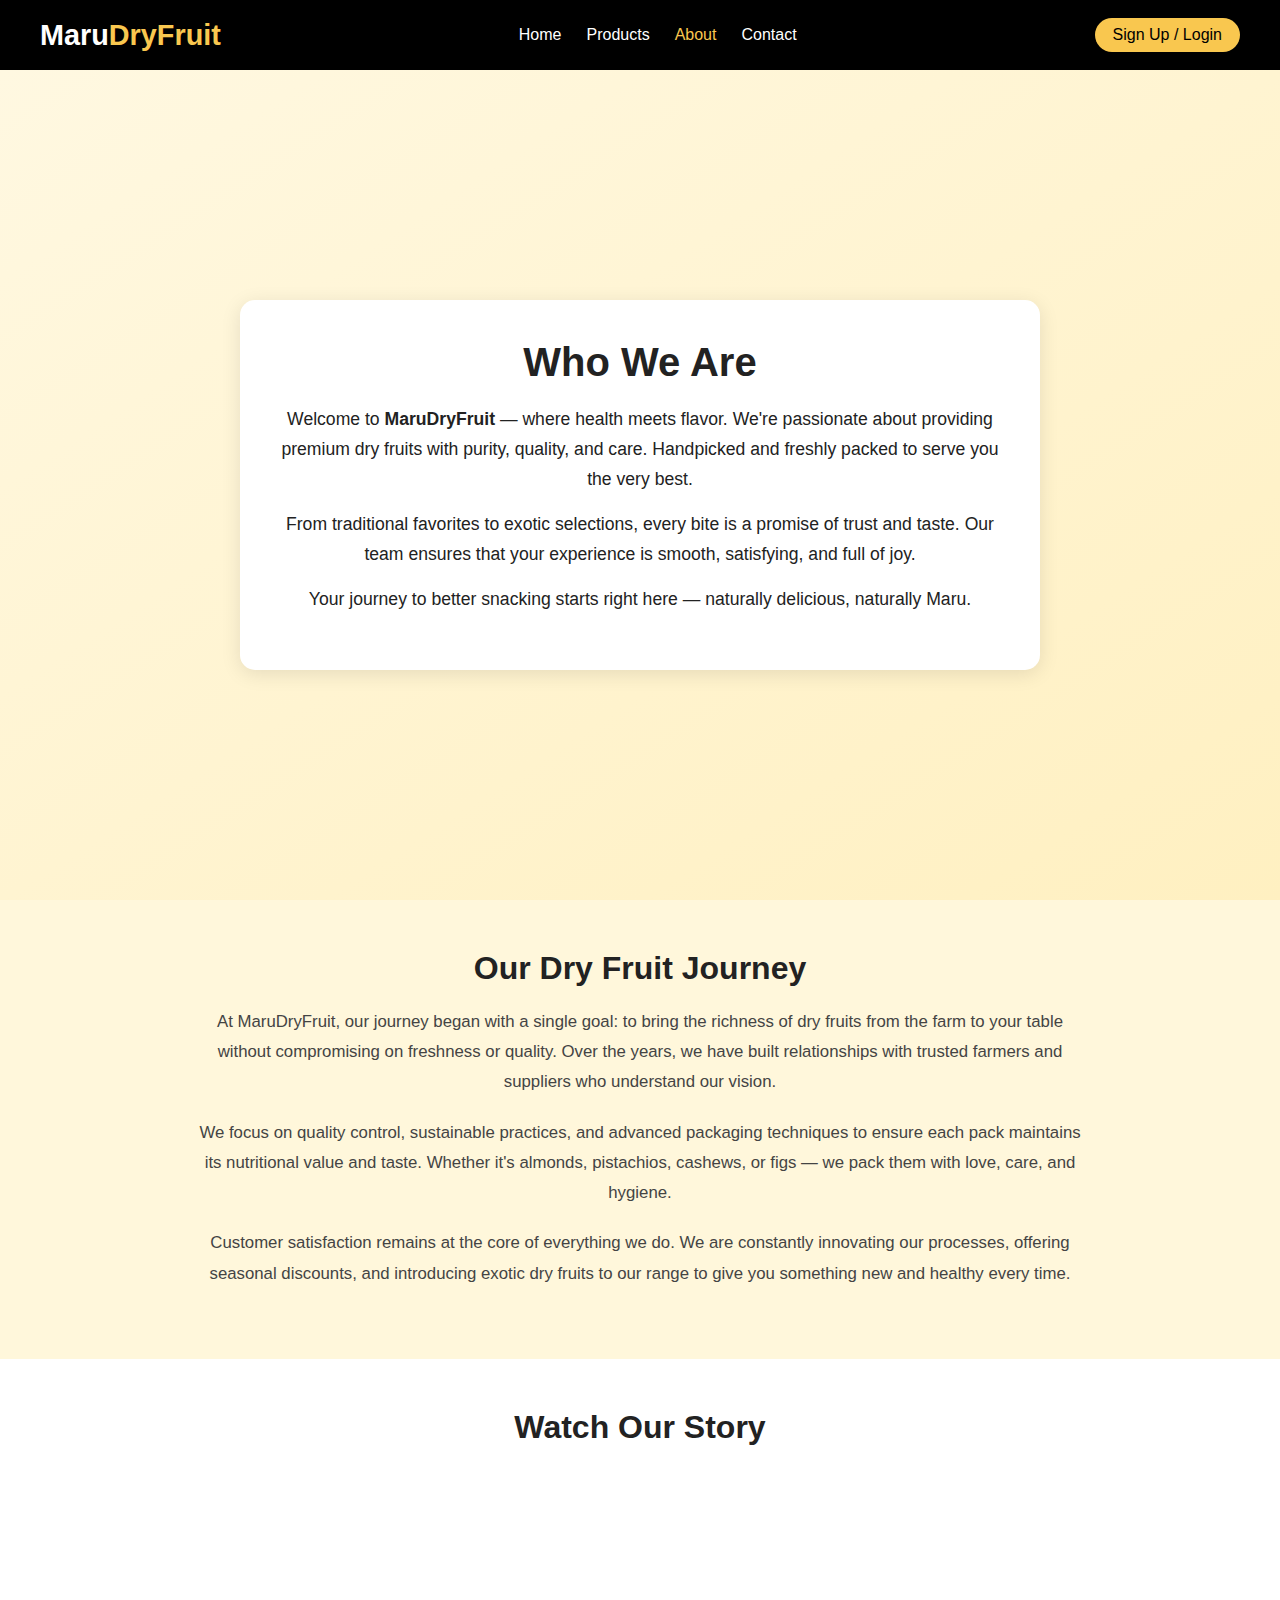
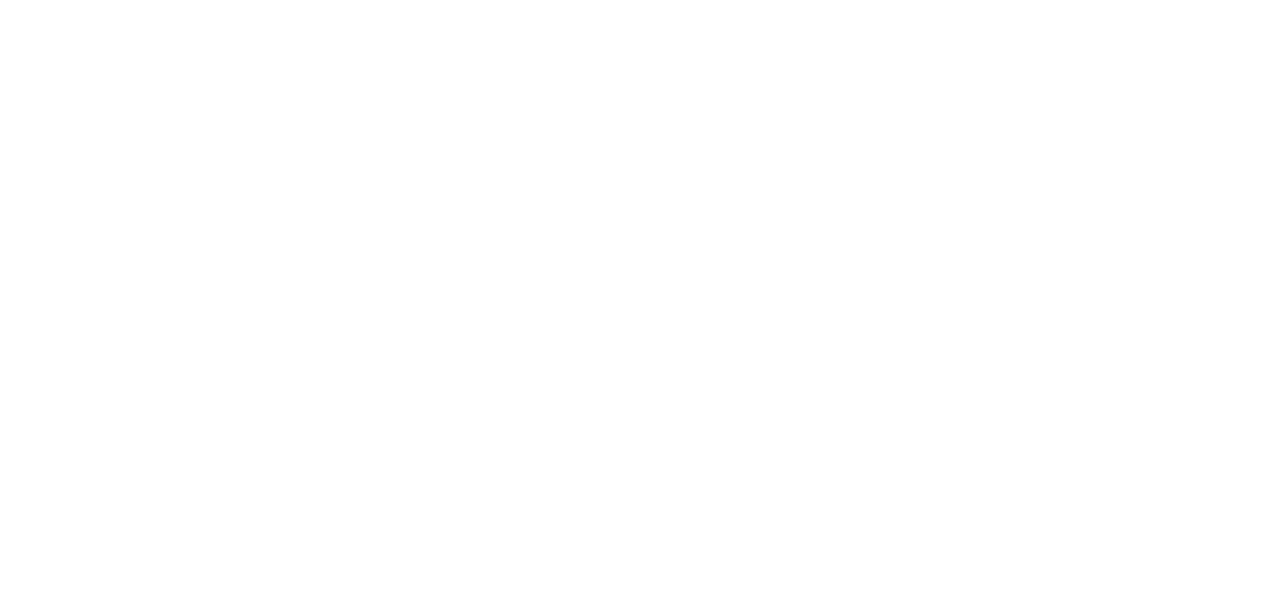
<file: about.html>
<!DOCTYPE html>
<html lang="en">
<head>
  <meta charset="UTF-8" />
  <meta name="viewport" content="width=device-width, initial-scale=1.0"/>
  <title>About Us - MaruDryFruit</title>
  <link rel="stylesheet" href="about.css" />
</head>
<body>

  <nav>
    <div class="logo">Maru<span>DryFruit</span></div>
    <div class="menu-icon" onclick="toggleMenu()">☰</div>
    <ul class="nav-links" id="navLinks">
      <li><a href="home.html">Home</a></li>
      <li><a href="product.html">Products</a></li>
      <li><a href="about.html" class="active">About</a></li>
      <li><a href="contact.html">Contact</a></li>
    </ul>
    <a href="index.html" class="btn">Sign Up / Login</a>
  </nav>

  <section class="about">
    <div class="about-box">
      <h1>Who We Are</h1>
      <p>
        Welcome to <strong>MaruDryFruit</strong> — where health meets flavor. We're passionate about providing premium dry fruits with purity, quality, and care. Handpicked and freshly packed to serve you the very best.
      </p>
      <p>
        From traditional favorites to exotic selections, every bite is a promise of trust and taste. Our team ensures that your experience is smooth, satisfying, and full of joy.
      </p>
      <p>
        Your journey to better snacking starts right here — naturally delicious, naturally Maru.
      </p>
    </div>
  </section>

  <section class="about-long-content">
    <div class="container">
      <h2>Our Dry Fruit Journey</h2>
      <p>
        At MaruDryFruit, our journey began with a single goal: to bring the richness of dry fruits from the farm to your table without compromising on freshness or quality. Over the years, we have built relationships with trusted farmers and suppliers who understand our vision.
      </p>
      <p>
        We focus on quality control, sustainable practices, and advanced packaging techniques to ensure each pack maintains its nutritional value and taste. Whether it's almonds, pistachios, cashews, or figs — we pack them with love, care, and hygiene.
      </p>
      <p>
        Customer satisfaction remains at the core of everything we do. We are constantly innovating our processes, offering seasonal discounts, and introducing exotic dry fruits to our range to give you something new and healthy every time.
      </p>
    </div>
  </section>

  <section class="video-section">
    <div class="container">
      <h2>Watch Our Story</h2>
      <div class="video-container">
        <iframe width="560" height="315" 
                src="https://www.youtube.com/embed/XehogIkn6TE" 
                title="Dry Fruits Explained" 
                frameborder="0" 
                allow="accelerometer; autoplay; clipboard-write; encrypted-media; gyroscope; picture-in-picture" 
                allowfullscreen></iframe>
      </div>
    </div>
  </section>
  

  <script>
    function toggleMenu() {
      document.getElementById("navLinks").classList.toggle("active");
    }
  </script>

</body>
</html>
</file>
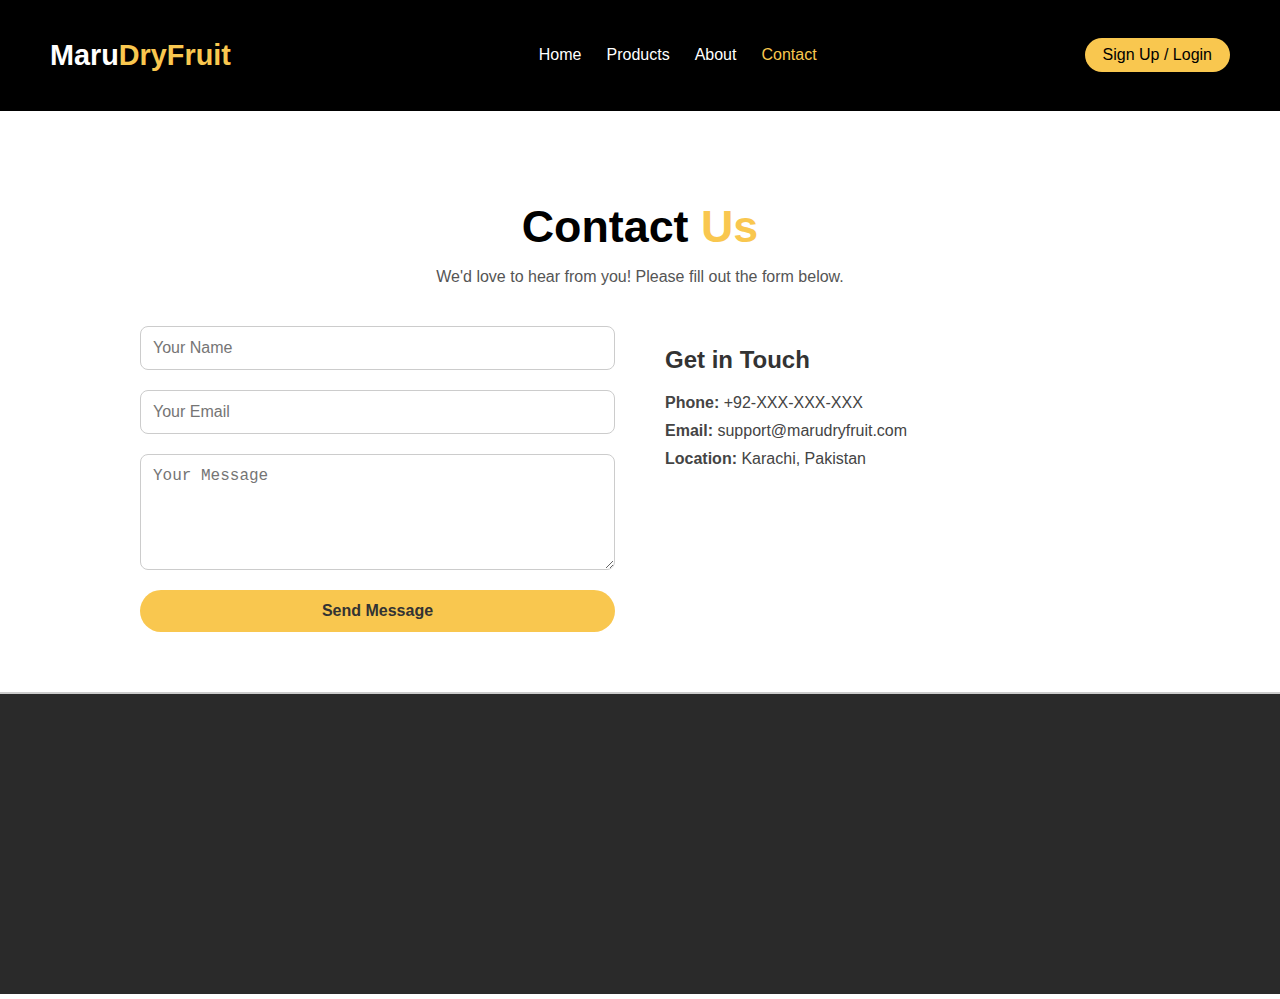
<file: contact.html>
<!DOCTYPE html>
<html lang="en">
<head>
  <meta charset="UTF-8" />
  <meta name="viewport" content="width=device-width, initial-scale=1.0"/>
  <title>Contact - MaruDryFruit</title>
  <link rel="stylesheet" href="contact.css" />
</head>
<body>

<!-- Navbar -->
<header>
  <nav class="navbar">
    <h2 class="logo">Maru<span>DryFruit</span></h2>
    <div class="menu-toggle" id="menu-toggle">&#9776;</div>
    <ul id="nav-links">
      <li><a href="home.html">Home</a></li>
      <li><a href="product.html">Products</a></li>
      <li><a href="about.html">About</a></li>
      <li><a href="contact.html" class="active">Contact</a></li>
    </ul>
    <a href="index.html" class="btn order-btn">Sign Up / Login</a>
  </nav>
</header>

<!-- Contact Section -->
<section class="contact-section">
  <h1>Contact <span>Us</span></h1>
  <p>We'd love to hear from you! Please fill out the form below.</p>

  <div class="contact-container">
    <form class="contact-form">
      <input type="text" placeholder="Your Name" required />
      <input type="email" placeholder="Your Email" required />
      <textarea rows="5" placeholder="Your Message" required></textarea>
      <button type="submit">Send Message</button>
    </form>
    <div class="contact-info">
      <h2>Get in Touch</h2>
      <p><strong>Phone:</strong> +92-XXX-XXX-XXX</p>
      <p><strong>Email:</strong> support@marudryfruit.com</p>
      <p><strong>Location:</strong> Karachi, Pakistan</p>
    </div>
  </div>
</section>

<!-- Footer -->
<!-- Footer -->
<footer class="footer-map">
  <iframe 
    src="https://www.google.com/maps/embed?pb=!1m18!1m12!1m3!1d7231.479513396159!2d67.0011365!3d24.8607348!2m3!1f0!2f0!3f0!3m2!1i1024!2i768!4f13.1!3m3!1m2!1s0x3eb33e05f53670e5%3A0xf7f3dd37fbc72c28!2sKarachi%2C%20Pakistan!5e0!3m2!1sen!2s!4v1684228210000!5m2!1sen!2s" 
    width="100%" 
    height="100%" 
    style="border:0;" 
    allowfullscreen="" 
    loading="lazy" 
    referrerpolicy="no-referrer-when-downgrade">
  </iframe>
</footer>



<script>
  document.getElementById("menu-toggle").addEventListener("click", function () {
    document.getElementById("nav-links").classList.toggle("active");
  });
</script>

</body>
</html>
</file>
<file: about.css>
* {
  margin: 0;
  padding: 0;
  box-sizing: border-box;
}

body {
  font-family: 'Segoe UI', sans-serif;
  background-color: #fffaf0;
  color: #222;
}

/* Navbar */
nav {
  width: 100%;
  background: #000;
  padding: 18px 40px;
  display: flex;
  justify-content: space-between;
  align-items: center;
  position: sticky;
  top: 0;
  z-index: 1000;
  height: 70px;
  flex-wrap: wrap;
}

.logo {
  font-size: 1.8rem;
  font-weight: bold;
  color: #fff;
}

.logo span {
  color: #f9c74f;
}

.menu-icon {
  font-size: 1.8rem;
  color: #fff;
  display: none;
  cursor: pointer;
}

.nav-links {
  list-style: none;
  display: flex;
  gap: 25px;
}

.nav-links li a {
  color: #fff;
  text-decoration: none;
  font-size: 1rem;
  transition: color 0.3s;
}

.nav-links li a:hover,
.nav-links li a.active {
  color: #f9c74f;
}

.btn {
  background: #f9c74f;
  color: #000;
  padding: 8px 18px;
  border-radius: 30px;
  text-decoration: none;
  font-weight: 500;
  transition: background 0.3s;
}

.btn:hover {
  background: #fff;
}

/* About Section */
.about {
  min-height: calc(100vh - 70px);
  display: flex;
  justify-content: center;
  align-items: center;
  padding: 60px 20px;
  background: linear-gradient(to bottom right, #fff8e1, #fff0c1);
}

.about-box {
  background: #fff;
  padding: 40px 30px;
  border-radius: 15px;
  box-shadow: 0 4px 20px rgba(0,0,0,0.1);
  max-width: 800px;
  text-align: center;
}

.about-box h1 {
  font-size: 2.5rem;
  margin-bottom: 20px;
}

.about-box p {
  font-size: 1.1rem;
  line-height: 1.7;
  margin-bottom: 15px;
}

/* Long Content Section */
.about-long-content {
  padding: 50px 20px;
  background: #fff7db;
  text-align: center;
}

.about-long-content .container {
  max-width: 900px;
  margin: auto;
}

.about-long-content h2 {
  font-size: 2rem;
  margin-bottom: 20px;
  color: #222;
}

.about-long-content p {
  font-size: 1.05rem;
  line-height: 1.8;
  color: #444;
  margin-bottom: 20px;
}

/* Video Section */
.video-section {
  padding: 50px 20px;
  background: #fff;
  text-align: center;
}

.video-section h2 {
  font-size: 2rem;
  margin-bottom: 20px;
  color: #222;
}

.video-container {
  position: relative;
  padding-bottom: 56.25%; /* 16:9 ratio */
  height: 0;
  overflow: hidden;
  max-width: 100%;
}

.video-container iframe {
  position: absolute;
  top: 0;
  left: 0;
  width: 100%;
  height: 100%;
}


/* Responsive Styles */
@media (max-width: 768px) {
  .nav-links {
    flex-direction: column;
    gap: 10px;
    background: #000;
    width: 100%;
    display: none;
    padding: 10px 0;
  }

  .nav-links.active {
    display: flex;
  }

  .menu-icon {
    display: block;
  }

  nav {
    padding: 18px 20px;
  }

  .btn {
    margin-top: 10px;
  }
}
</file>
<file: contact.css>
body {
  font-family: 'Segoe UI', sans-serif;
  margin: 0;
  padding: 0;
  background-image: url(CU\ BG.jpg);
  background-position: cover;
  background-repeat: no-repeat;
}

.navbar {
  background-color: #000;
  padding: 15px 50px;
  display: flex;
  justify-content: space-between;
  align-items: center;
  position: sticky;
  top: 0;
  z-index: 1000;
}



.navbar .logo {
  color: #fff;
  font-size: 1.8rem;
}

.navbar .logo span {
  color: #f9c74f;
}

.navbar ul {
  list-style: none;
  display: flex;
  gap: 25px;
}

.navbar ul li a {
  color: #fff;
  text-decoration: none;
  font-weight: 500;
}

.navbar ul li a.active,
.navbar ul li a:hover {
  color: #f9c74f;
}

.navbar .btn {
  background: #f9c74f;
  color: #000;
  padding: 8px 18px;
  border-radius: 30px;
  text-decoration: none;
  font-weight: 500;
}

.contact-section {
  padding: 60px 20px;
  text-align: center;
  background-color: #fff;
}

.contact-section h1 {
  font-size: 2.8rem;
  color: #000;
  margin-bottom: 10px;
}

.contact-section h1 span {
  color: #f9c74f;
}

.contact-section p {
  font-size: 1rem;
  margin-bottom: 40px;
  color: #555;
}

.contact-container {
  display: flex;
  justify-content: center;
  flex-wrap: wrap;
  gap: 50px;
  max-width: 1000px;
  margin: auto;
}

.contact-form {
  flex: 1;
  min-width: 300px;
  display: flex;
  flex-direction: column;
  gap: 20px;
}

.contact-form input,
.contact-form textarea {
  padding: 12px;
  border-radius: 8px;
  border: 1px solid #ccc;
  font-size: 1rem;
}

.contact-form button {
  background-color: #f9c74f;
  border: none;
  padding: 12px;
  border-radius: 25px;
  font-weight: bold;
  font-size: 1rem;
  color: #333;
  cursor: pointer;
  transition: 0.3s ease;
}

.contact-form button:hover {
  background-color: #000;
  color: #f9c74f;
}

.contact-info {
  flex: 1;
  min-width: 300px;
  text-align: left;
}

.contact-info h2 {
  margin-bottom: 20px;
  color: #333;
}

.contact-info p {
  margin: 10px 0;
  color: #444;
}

footer {
  background-color: #2a2a2a;
  color: #fff;
  padding: 40px 20px;
  text-align: center;
}

footer h2 {
  color: #f9c74f;
  font-size: 2rem;
  margin-bottom: 10px;
}

footer ul {
  list-style: none;
  display: flex;
  justify-content: center;
  gap: 30px;
  padding: 0;
  margin-bottom: 20px;
}

footer ul li a {
  color: #fff;
  text-decoration: none;
}


footer ul li a:hover {
  color: #f9c74f;
}

footer p {
  font-size: 0.9rem;
  color: #ccc;
}

.footer-map {
  width: 100%;
  height: 300px; /* You can increase if needed */
  padding: 0;
  margin: 0;
  border-top: 2px solid #ccc;
  position: relative;
  overflow: hidden;
}


/* Responsive */
@media (max-width: 768px) {
  .contact-container {
    flex-direction: column;
    align-items: center;
  }

  .navbar ul {
    display: none;
    flex-direction: column;
    background: #000;
    position: absolute;
    top: 60px;
    right: 20px;
    padding: 20px;
    border-radius: 10px;
  }

  .navbar ul.active {
    display: flex;
  }

  .menu-toggle {
    display: block;
    font-size: 2rem;
    color: #fff;
    cursor: pointer;
  }
}

.menu-toggle {
  display: none;
}
</file>
